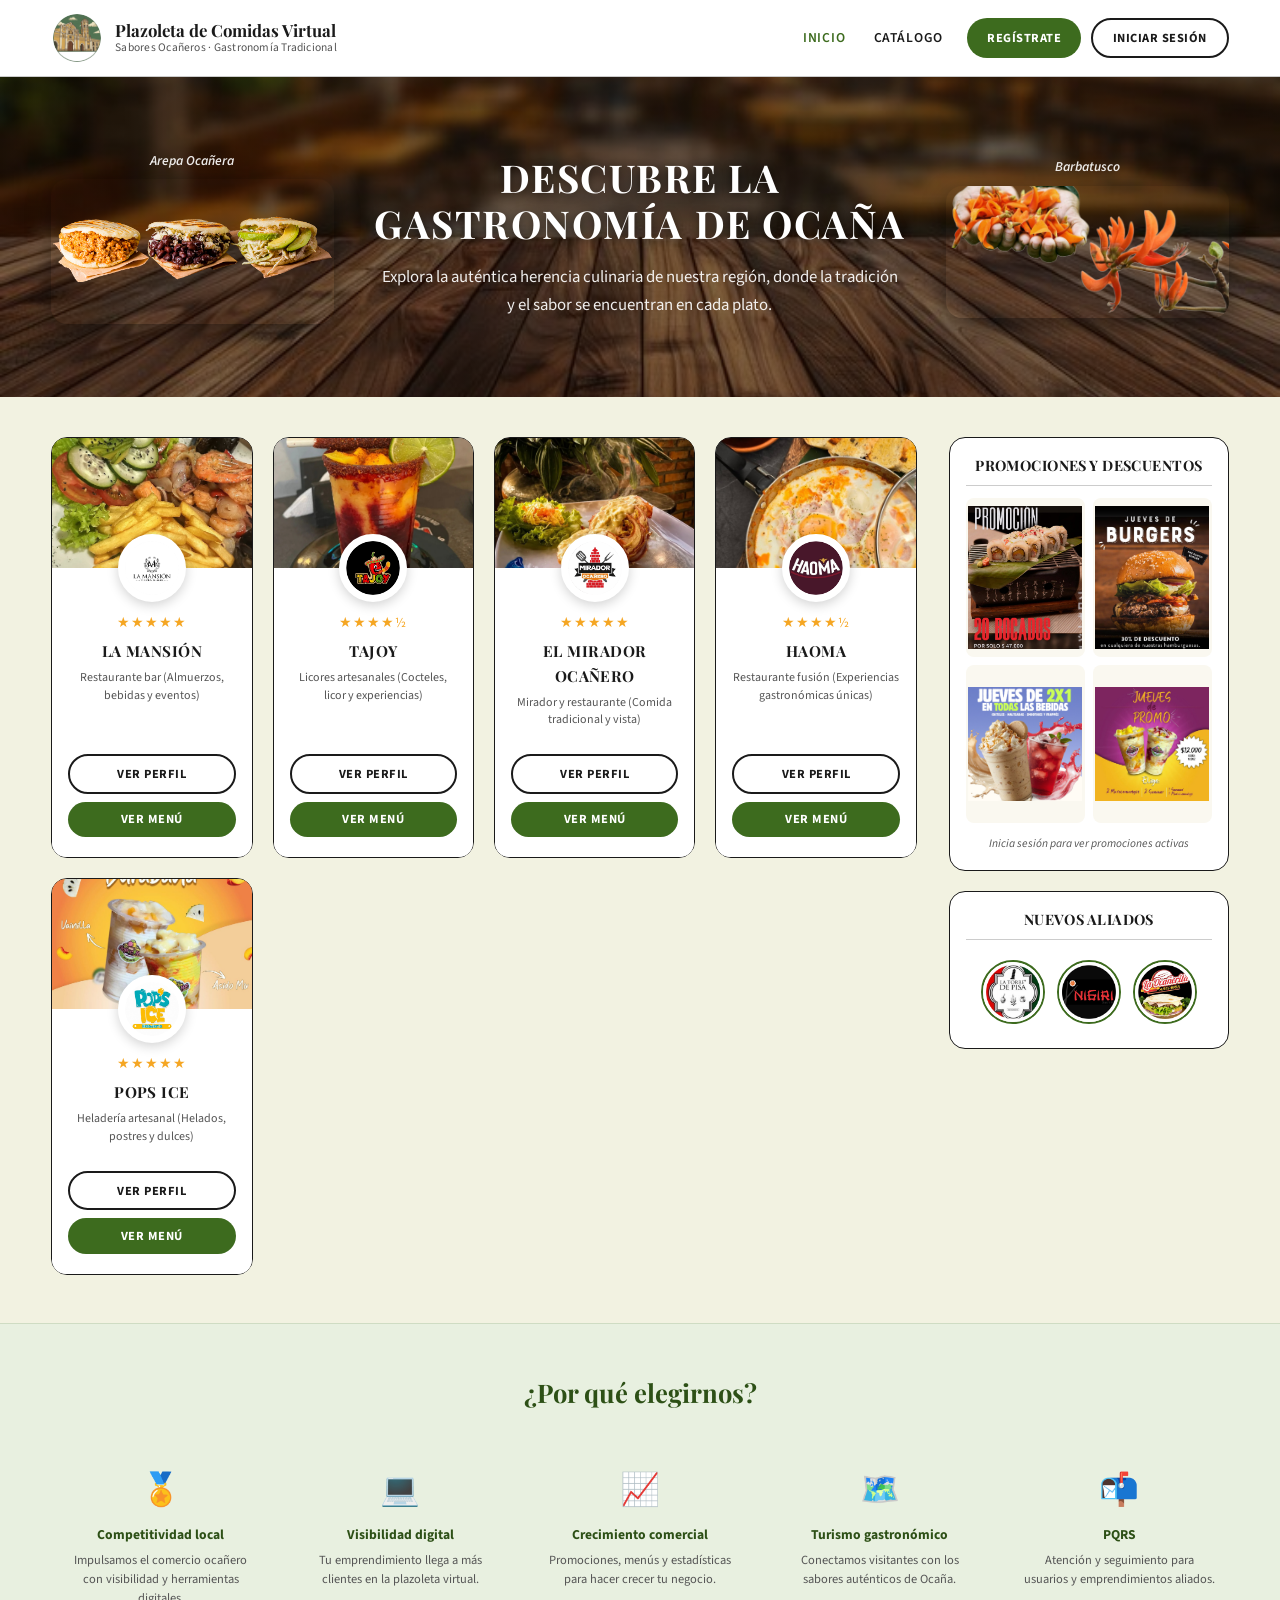
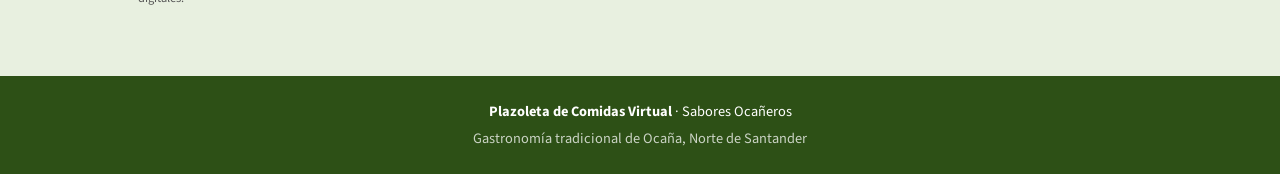
<file: index.html>
<!DOCTYPE html>
<html lang="es">
<head>
  <meta charset="UTF-8">
  <meta name="viewport" content="width=device-width, initial-scale=1.0">
  <meta name="description" content="Plazoleta de Comidas Virtual - Sabores Ocañeros. Descubre la gastronomía tradicional de Ocaña.">
  <title>Plazoleta de Comidas Virtual | Sabores Ocañeros</title>
  <link rel="preconnect" href="https://fonts.googleapis.com">
  <link rel="preconnect" href="https://fonts.gstatic.com" crossorigin>
  <link href="https://fonts.googleapis.com/css2?family=Playfair+Display:wght@600;700&family=Source+Sans+3:wght@400;500;600;700&display=swap" rel="stylesheet">
  <link rel="stylesheet" href="css/styles.css">
  <link rel="stylesheet" href="css/components.css">
</head>
<body>

  <!-- ========== HEADER ========== -->
  <header class="header">
    <div class="header__inner container">
      <a href="index.html" class="header__brand">
        <img src="img/logo-principal.png" alt="Logo Sabores Ocañeros" class="header__logo" onerror="this.style.display='none'; this.nextElementSibling.style.display='flex';">
        <div class="header__logo-fallback" aria-hidden="true">
          <svg viewBox="0 0 48 48" fill="none" xmlns="http://www.w3.org/2000/svg">
            <path d="M24 4L8 14v20l16 10 16-10V14L24 4z" stroke="#2d5016" stroke-width="1.5" fill="#f5f0e1"/>
            <path d="M24 8v32M8 14l16 10 16-10" stroke="#2d5016" stroke-width="1"/>
          </svg>
        </div>
        <div class="header__titles">
          <span class="header__title">Plazoleta de Comidas Virtual</span>
          <span class="header__subtitle">Sabores Ocañeros · Gastronomía Tradicional</span>
        </div>
      </a>

      <nav class="header__nav" aria-label="Navegación principal">
        <a href="index.html" class="nav-link nav-link--active">INICIO</a>
        <a href="pages/catalogo.html" class="nav-link">CATÁLOGO</a>
      </nav>

      <div class="header__actions">
        <button type="button" class="btn btn--primary" data-modal="registro">REGÍSTRATE</button>
        <button type="button" class="btn btn--outline" data-modal="login">INICIAR SESIÓN</button>
      </div>

      <button type="button" class="header__menu-toggle" aria-label="Abrir menú" aria-expanded="false">
        <span></span><span></span><span></span>
      </button>
    </div>
  </header>

  <main>
    <!-- ========== HERO ========== -->
    <section class="hero" aria-label="Banner principal">
      <div class="hero__overlay"></div>
      <div class="hero__content container">
        <figure class="hero__side hero__side--left">
          <figcaption class="hero__label">Arepa Ocañera</figcaption>
          <img src="img/arepas-ocaneras.jpg" alt="Arepas ocañeras tradicionales" class="hero__food-img">
        </figure>

        <div class="hero__center">
          <h1 class="hero__heading">Descubre la gastronomía de Ocaña</h1>
          <p class="hero__text">Explora la auténtica herencia culinaria de nuestra región, donde la tradición y el sabor se encuentran en cada plato.</p>
        </div>

        <figure class="hero__side hero__side--right">
          <figcaption class="hero__label">Barbatusco</figcaption>
          <img src="img/barbatusco.jpg" alt="Flor de barbatusco ocañero" class="hero__food-img">
        </figure>
      </div>
    </section>

    <!-- ========== CONTENIDO PRINCIPAL + SIDEBAR ========== -->
    <section class="main-section container">
      <div class="main-section__grid">

        <!-- Tarjetas de emprendimientos -->
        <div class="emprendimientos" id="emprendimientos-grid">
          <!-- Generadas por JS desde datos de ejemplo; también disponibles en HTML estático -->
        </div>

        <!-- Sidebar -->
        <aside class="sidebar">
          <div class="sidebar__block">
            <h2 class="sidebar__title">Promociones y descuentos</h2>
            <div class="promociones-grid">
              <div class="promo-card promo-card--flyer">
                <img src="img/promo-1.jpg" alt="Promoción 20 bocados por $47.000">
              </div>
              <div class="promo-card promo-card--flyer">
                <img src="img/promo-2.jpg" alt="Jueves de Burgers 30% de descuento">
              </div>
              <div class="promo-card promo-card--flyer">
                <img src="img/promo-3.jpg" alt="Jueves 2x1 en todas las bebidas">
              </div>
              <div class="promo-card promo-card--flyer">
                <img src="img/promo-4.jpg" alt="Pop's Ice - Jueves de promo $12.000">
              </div>
            </div>
            <p class="sidebar__note">Inicia sesión para ver promociones activas</p>
          </div>

          <div class="sidebar__block">
            <h2 class="sidebar__title">Nuevos aliados</h2>
            <div class="aliados-row">
              <div class="aliado-avatar">
                <img src="img/aliado-1.png" alt="Nuevo aliado 1">
              </div>
              <div class="aliado-avatar">
                <img src="img/aliado-2.png" alt="Nuevo aliado 2">
              </div>
              <div class="aliado-avatar">
                <img src="img/aliado-3.png" alt="Nuevo aliado 3">
              </div>
            </div>
          </div>
        </aside>
      </div>
    </section>

    <!-- ========== POR QUÉ ELEGIRNOS ========== -->
    <section class="beneficios" aria-labelledby="beneficios-titulo">
      <div class="container">
        <h2 id="beneficios-titulo" class="beneficios__title">¿Por qué elegirnos?</h2>
        <div class="beneficios__grid">
          <article class="beneficio-item">
            <div class="beneficio-item__icon" aria-hidden="true">🏅</div>
            <h3>Competitividad local</h3>
            <p>Impulsamos el comercio ocañero con visibilidad y herramientas digitales.</p>
          </article>
          <article class="beneficio-item">
            <div class="beneficio-item__icon" aria-hidden="true">💻</div>
            <h3>Visibilidad digital</h3>
            <p>Tu emprendimiento llega a más clientes en la plazoleta virtual.</p>
          </article>
          <article class="beneficio-item">
            <div class="beneficio-item__icon" aria-hidden="true">📈</div>
            <h3>Crecimiento comercial</h3>
            <p>Promociones, menús y estadísticas para hacer crecer tu negocio.</p>
          </article>
          <article class="beneficio-item">
            <div class="beneficio-item__icon" aria-hidden="true">🗺️</div>
            <h3>Turismo gastronómico</h3>
            <p>Conectamos visitantes con los sabores auténticos de Ocaña.</p>
          </article>
          <article class="beneficio-item">
            <div class="beneficio-item__icon" aria-hidden="true">📬</div>
            <h3>PQRS</h3>
            <p>Atención y seguimiento para usuarios y emprendimientos aliados.</p>
          </article>
        </div>
      </div>
    </section>
  </main>

  <!-- ========== FOOTER ========== -->
  <footer class="footer">
    <div class="container footer__inner">
      <p><strong>Plazoleta de Comidas Virtual</strong> · Sabores Ocañeros</p>
      <p class="footer__copy">Gastronomía tradicional de Ocaña, Norte de Santander</p>
    </div>
  </footer>

  <!-- ========== MODAL LOGIN ========== -->
  <div class="modal" id="modal-login" role="dialog" aria-labelledby="login-title" aria-hidden="true">
    <div class="modal__backdrop" data-close-modal></div>
    <div class="modal__panel">
      <button type="button" class="modal__close" data-close-modal aria-label="Cerrar">&times;</button>
      <h2 id="login-title" class="modal__title">Iniciar sesión</h2>
      <p class="modal__desc">Accede para ver menús, precios y promociones.</p>
      <form class="form" id="form-login">
        <label class="form__label">
          Tipo de cuenta
          <select name="rol" required>
            <option value="cliente">Cliente</option>
            <option value="emprendimiento">Emprendimiento</option>
          </select>
        </label>
        <label class="form__label">
          Correo electrónico
          <input type="email" name="email" required placeholder="tu@correo.com" autocomplete="email">
        </label>
        <label class="form__label">
          Contraseña
          <input type="password" name="password" required placeholder="••••••••" autocomplete="current-password">
        </label>
        <button type="submit" class="btn btn--primary btn--full">Entrar</button>
      </form>
      <p class="modal__footer-text">¿No tienes cuenta? <button type="button" class="link-btn" data-switch-modal="registro">Regístrate aquí</button></p>
    </div>
  </div>

  <!-- ========== MODAL REGISTRO ========== -->
  <div class="modal" id="modal-registro" role="dialog" aria-labelledby="registro-title" aria-hidden="true">
    <div class="modal__backdrop" data-close-modal></div>
    <div class="modal__panel modal__panel--wide">
      <button type="button" class="modal__close" data-close-modal aria-label="Cerrar">&times;</button>
      <h2 id="registro-title" class="modal__title">Crear cuenta</h2>
      <p class="modal__desc">Elige el tipo de perfil. Teléfono y dirección aceleran el domicilio.</p>

      <div class="registro-tabs">
        <button type="button" class="registro-tab registro-tab--active" data-tab="cliente">Soy cliente</button>
        <button type="button" class="registro-tab" data-tab="emprendimiento">Soy emprendimiento</button>
      </div>

      <form class="form" id="form-registro-cliente" data-registro-form="cliente">
        <label class="form__label">Nombre completo<input type="text" name="nombre" required placeholder="Tu nombre" autocomplete="name"></label>
        <label class="form__label">Correo electrónico<input type="email" name="email" required placeholder="tu@correo.com" autocomplete="email"></label>
        <label class="form__label">Teléfono / WhatsApp
          <input type="tel" name="telefono" required placeholder="Ej: 300 123 4567" pattern="[0-9+\s()-]{7,15}" autocomplete="tel" inputmode="tel">
        </label>
        <label class="form__label">Dirección de domicilio
          <input type="text" name="direccion" required placeholder="Barrio, calle, número o referencia" autocomplete="street-address">
        </label>
        <label class="form__label">Contraseña<input type="password" name="password" required placeholder="Mínimo 6 caracteres" minlength="6" autocomplete="new-password"></label>
        <button type="submit" class="btn btn--primary btn--full">Registrarme como cliente</button>
      </form>

      <form class="form form--hidden" id="form-registro-emprendimiento" data-registro-form="emprendimiento">
        <label class="form__label">Nombre del negocio<input type="text" name="negocio" required placeholder="Ej: La Mansión"></label>
        <label class="form__label">Nombre del representante<input type="text" name="representante" required placeholder="Nombre y apellido"></label>
        <label class="form__label">Correo electrónico<input type="email" name="email" required placeholder="contacto@negocio.com" autocomplete="email"></label>
        <label class="form__label">Teléfono / WhatsApp
          <input type="tel" name="telefono" required placeholder="Ej: 300 123 4567" pattern="[0-9+\s()-]{7,15}" autocomplete="tel" inputmode="tel">
        </label>
        <label class="form__label">Dirección del local
          <input type="text" name="direccion" required placeholder="Dirección para recogidas y domicilios" autocomplete="street-address">
        </label>
        <label class="form__label">Categoría
          <select name="categoria" required>
            <option value="">Seleccionar...</option>
            <option value="restaurante">Restaurante</option>
            <option value="bar">Bar / Licores</option>
            <option value="heladeria">Heladería / Postres</option>
            <option value="otro">Otro</option>
          </select>
        </label>
        <label class="form__label">Contraseña<input type="password" name="password" required placeholder="Mínimo 6 caracteres" minlength="6" autocomplete="new-password"></label>
        <button type="submit" class="btn btn--primary btn--full">Registrarme como emprendimiento</button>
      </form>

      <p class="modal__footer-text">¿Ya tienes cuenta? <button type="button" class="link-btn" data-switch-modal="login">Inicia sesión</button></p>
    </div>
  </div>

  <!-- ========== TOAST AVISO ========== -->
  <div class="toast" id="toast" role="status" aria-live="polite"></div>

  <script src="js/auth.js"></script>
  <script src="js/data.js"></script>
  <script src="js/main.js"></script>
</body>
</html>
</file>
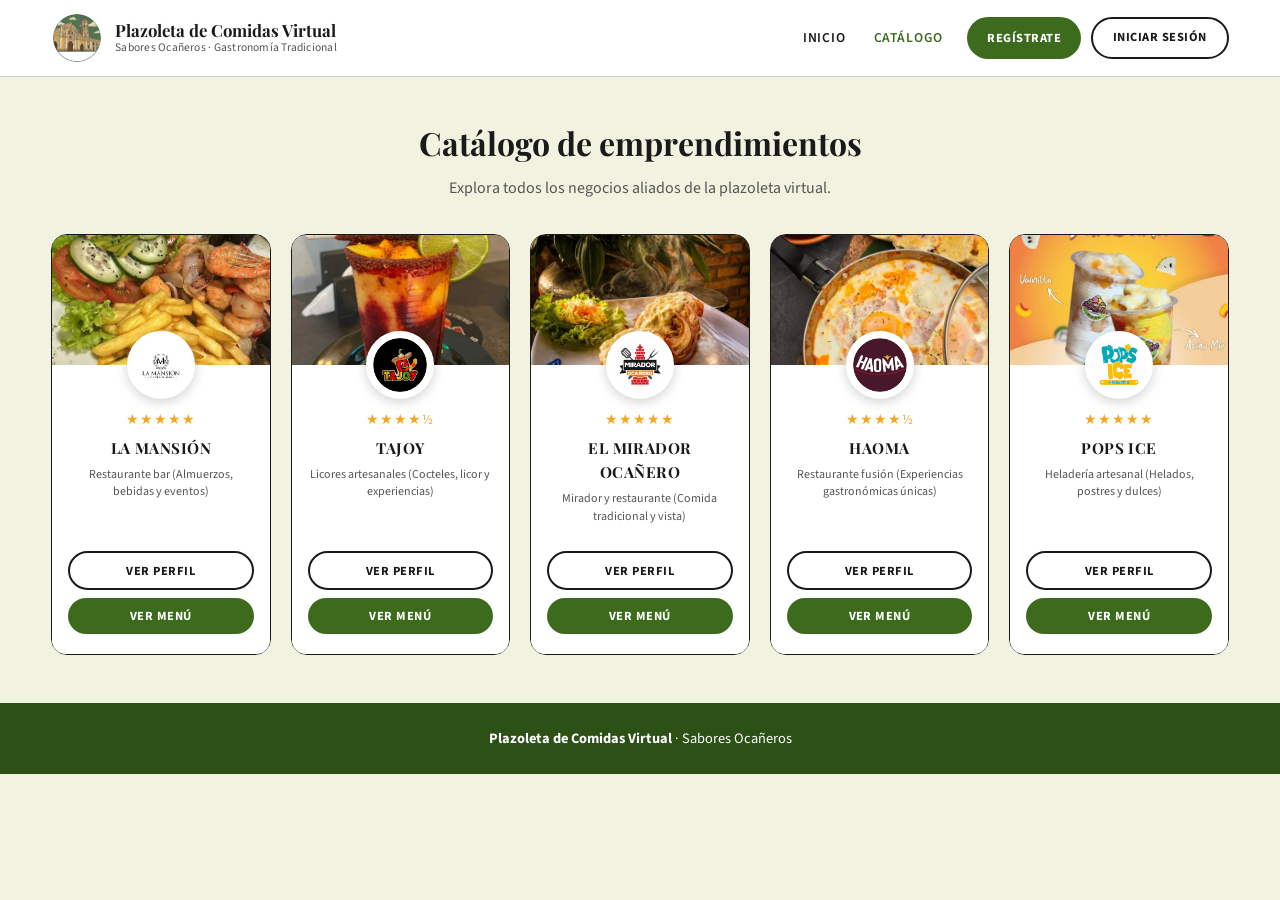
<file: pages/catalogo.html>
<!DOCTYPE html>
<html lang="es">
<head>
  <meta charset="UTF-8">
  <meta name="viewport" content="width=device-width, initial-scale=1.0">
  <title>Catálogo | Plazoleta de Comidas Virtual</title>
  <link rel="preconnect" href="https://fonts.googleapis.com">
  <link rel="preconnect" href="https://fonts.gstatic.com" crossorigin>
  <link href="https://fonts.googleapis.com/css2?family=Playfair+Display:wght@600;700&family=Source+Sans+3:wght@400;500;600;700&display=swap" rel="stylesheet">
  <link rel="stylesheet" href="../css/styles.css">
  <link rel="stylesheet" href="../css/components.css">
</head>
<body>
  <header class="header">
    <div class="header__inner container">
      <a href="../index.html" class="header__brand">
        <img src="../img/logo-principal.png" alt="Logo Sabores Ocañeros" class="header__logo">
        <div class="header__titles">
          <span class="header__title">Plazoleta de Comidas Virtual</span>
          <span class="header__subtitle">Sabores Ocañeros · Gastronomía Tradicional</span>
        </div>
      </a>
      <nav class="header__nav">
        <a href="../index.html" class="nav-link">INICIO</a>
        <a href="catalogo.html" class="nav-link nav-link--active">CATÁLOGO</a>
      </nav>
      <div class="header__actions">
        <button type="button" class="btn btn--primary" onclick="location.href='../index.html#registro'">REGÍSTRATE</button>
        <a href="../index.html" class="btn btn--outline">INICIAR SESIÓN</a>
      </div>
    </div>
  </header>

  <main class="main-section">
    <div class="container">
      <h1 style="font-family: var(--font-serif); text-align: center; margin-bottom: 0.5rem;">Catálogo de emprendimientos</h1>
      <p style="text-align: center; color: var(--color-text-muted); margin-bottom: 2rem;">Explora todos los negocios aliados de la plazoleta virtual.</p>
      <div class="emprendimientos" id="emprendimientos-grid"></div>
    </div>
  </main>

  <footer class="footer">
    <div class="container footer__inner">
      <p><strong>Plazoleta de Comidas Virtual</strong> · Sabores Ocañeros</p>
    </div>
  </footer>

  <div class="toast" id="toast" role="status" aria-live="polite"></div>
  <script src="../js/auth.js"></script>
  <script src="../js/data.js"></script>
  <script src="../js/main.js"></script>
</body>
</html>
</file>
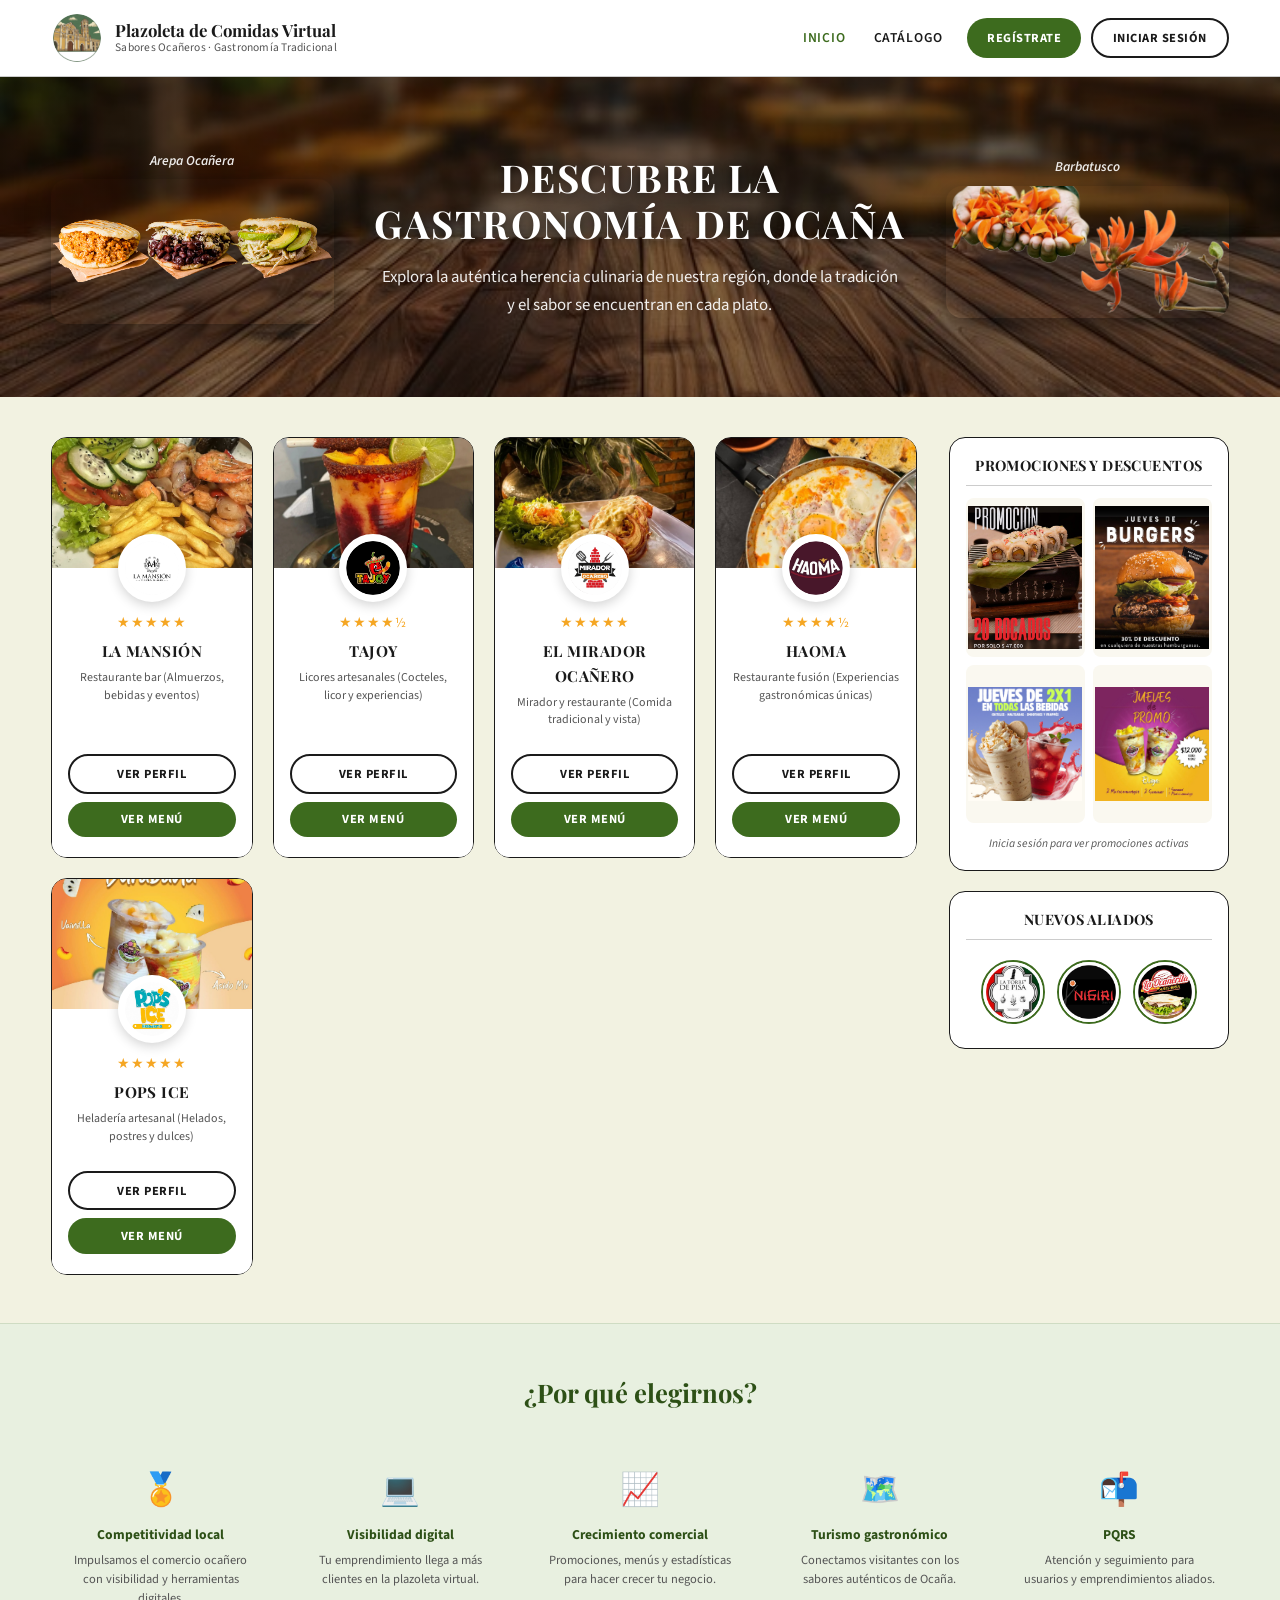
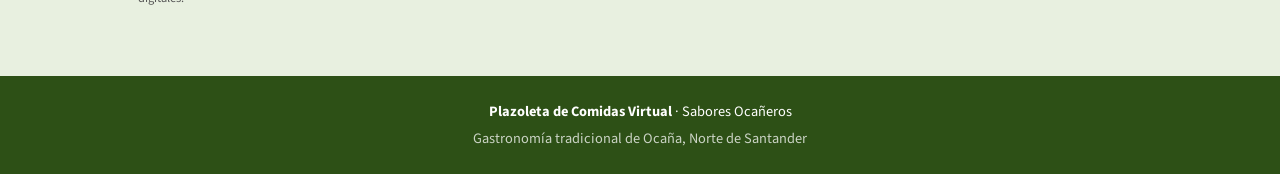
<file: pages/dashboard.html>
<!DOCTYPE html>
<html lang="es">
<head>
  <meta charset="UTF-8">
  <meta name="viewport" content="width=device-width, initial-scale=1.0">
  <title>Panel del emprendimiento | Plazoleta de Comidas Virtual</title>
  <link rel="preconnect" href="https://fonts.googleapis.com">
  <link rel="preconnect" href="https://fonts.gstatic.com" crossorigin>
  <link href="https://fonts.googleapis.com/css2?family=Playfair+Display:wght@600;700&family=Source+Sans+3:wght@400;500;600;700&display=swap" rel="stylesheet">
  <link rel="stylesheet" href="../css/styles.css">
  <link rel="stylesheet" href="../css/components.css">
  <link rel="stylesheet" href="../css/dashboard.css">
</head>
<body>
  <header class="header">
    <div class="header__inner container">
      <a href="../index.html" class="header__brand">
        <img src="../img/logo-principal.png" alt="Logo Sabores Ocañeros" class="header__logo">
        <div class="header__titles">
          <span class="header__title">Plazoleta de Comidas Virtual</span>
          <span class="header__subtitle">Sabores Ocañeros · Gastronomía Tradicional</span>
        </div>
      </a>
      <nav class="header__nav">
        <a href="../index.html" class="nav-link">INICIO</a>
        <a href="catalogo.html" class="nav-link">CATÁLOGO</a>
        <a href="dashboard.html" class="nav-link" id="dashboard-link">MI PERFIL</a>
      </nav>
      <div class="header__actions">
        <span class="header__user-badge" id="header-badge">Sesión activa</span>
        <button type="button" class="btn btn--outline" id="btn-cerrar-sesion">CERRAR SESIÓN</button>
      </div>
    </div>
  </header>

  <main class="dashboard-page">
    <div class="container" id="dashboard-content">
      <p class="dashboard-sub">Cargando panel...</p>
    </div>
  </main>

  <footer class="footer">
    <div class="container footer__inner">
      <p><strong>Plazoleta de Comidas Virtual</strong> · Sabores Ocañeros</p>
    </div>
  </footer>

  <div class="toast" id="toast" role="status" aria-live="polite"></div>

  <script src="../js/auth.js"></script>
  <script src="../js/data.js"></script>
  <script src="../js/dashboard.js"></script>
</body>
</html>
</file>
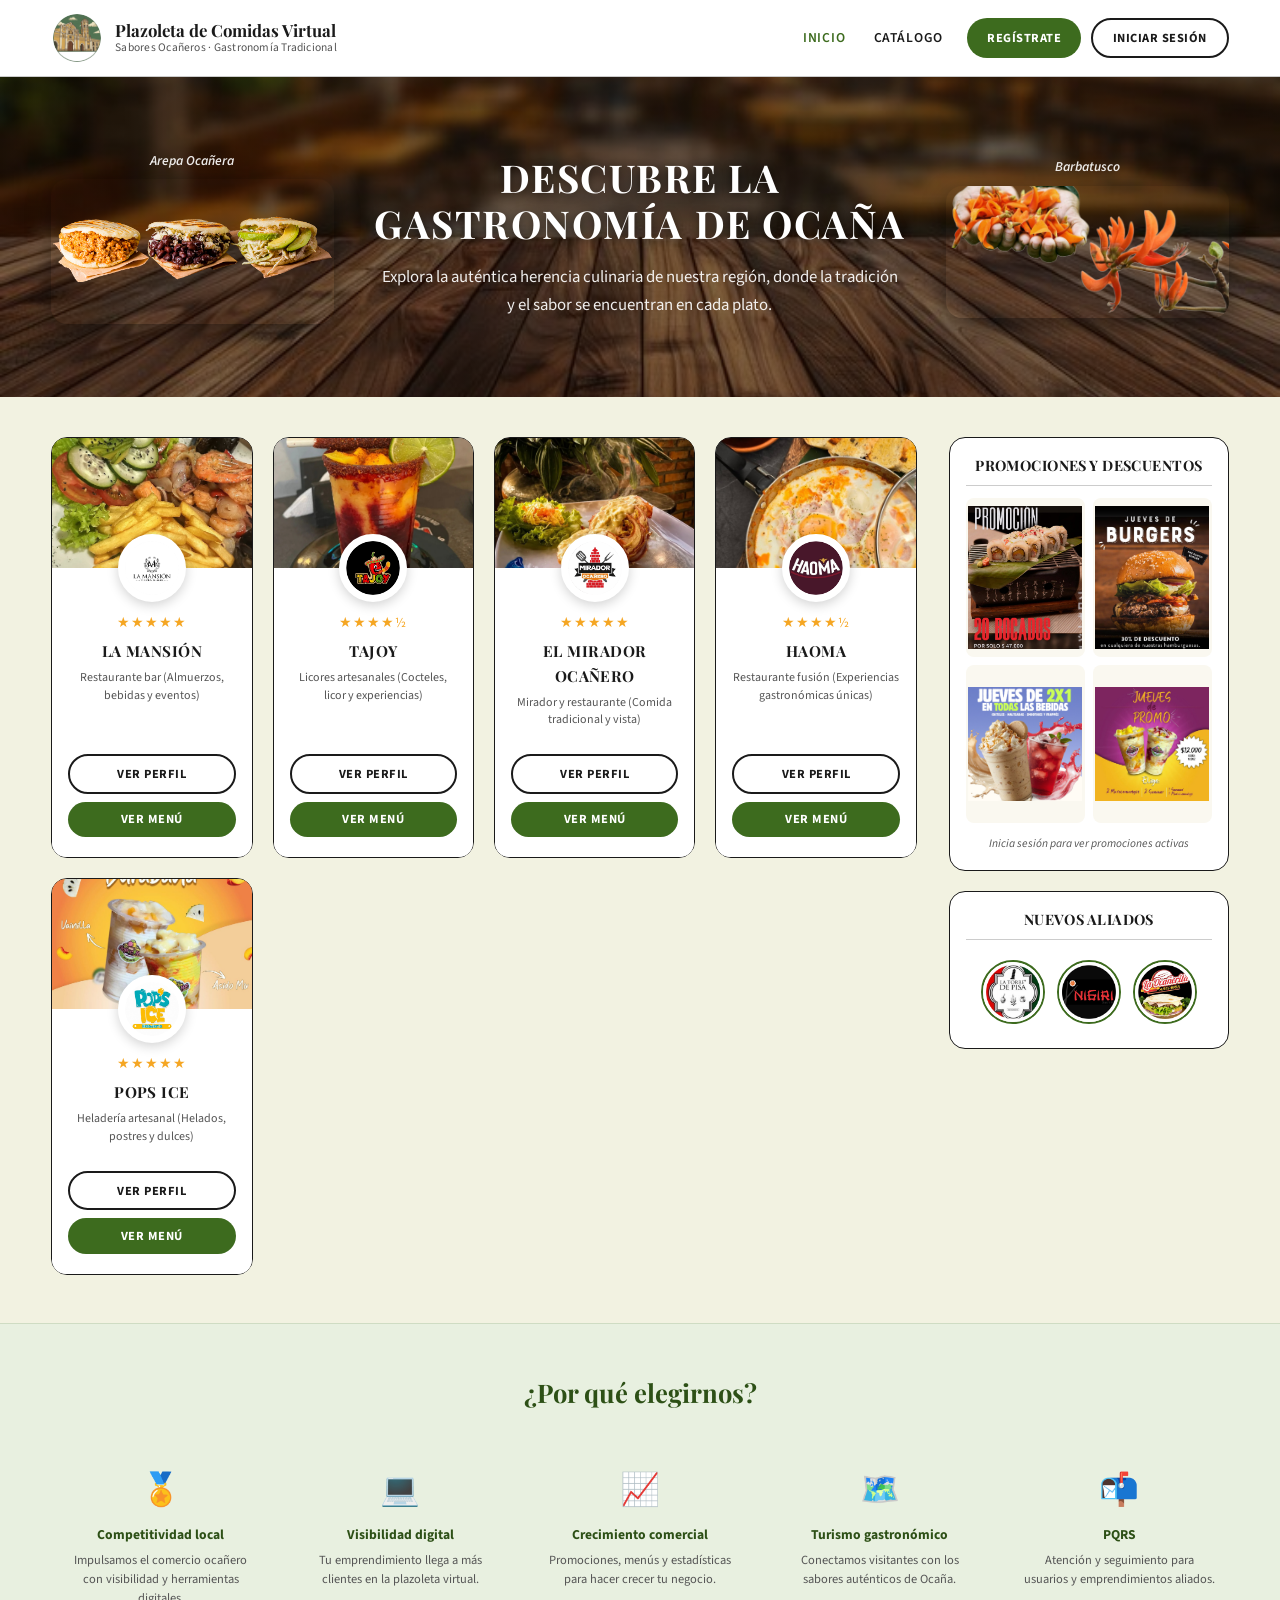
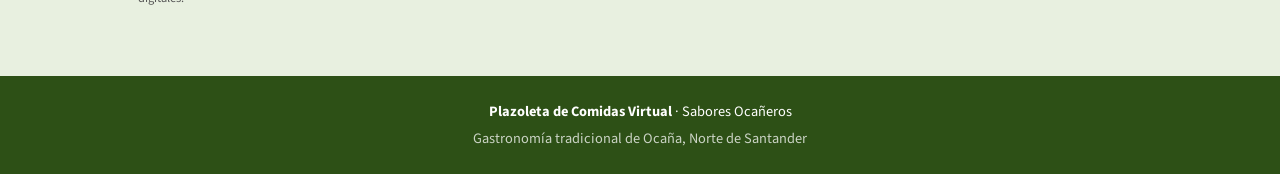
<file: pages/menu.html>
<!DOCTYPE html>
<html lang="es">
<head>
  <meta charset="UTF-8">
  <meta name="viewport" content="width=device-width, initial-scale=1.0">
  <title>Menú | Plazoleta de Comidas Virtual</title>
  <link rel="preconnect" href="https://fonts.googleapis.com">
  <link rel="preconnect" href="https://fonts.gstatic.com" crossorigin>
  <link href="https://fonts.googleapis.com/css2?family=Playfair+Display:wght@600;700&family=Source+Sans+3:wght@400;500;600;700&display=swap" rel="stylesheet">
  <link rel="stylesheet" href="../css/styles.css">
  <link rel="stylesheet" href="../css/components.css">
  <link rel="stylesheet" href="../css/menu.css">
</head>
<body>
  <header class="header">
    <div class="header__inner container">
      <a href="../index.html" class="header__brand">
        <img src="../img/logo-principal.png" alt="Logo Sabores Ocañeros" class="header__logo">
        <div class="header__titles">
          <span class="header__title">Plazoleta de Comidas Virtual</span>
          <span class="header__subtitle">Sabores Ocañeros · Gastronomía Tradicional</span>
        </div>
      </a>
      <nav class="header__nav">
        <a href="../index.html" class="nav-link">INICIO</a>
        <a href="catalogo.html" class="nav-link nav-link--active">CATÁLOGO</a>
      </nav>
      <div class="header__actions">
        <span class="header__user-badge">Sesión activa</span>
        <button type="button" class="btn btn--outline" id="btn-cerrar-sesion">CERRAR SESIÓN</button>
      </div>
    </div>
  </header>

  <main class="menu-page">
    <div class="container" id="menu-content">
      <p class="menu-loading">Cargando menú...</p>
    </div>
  </main>

  <footer class="footer">
    <div class="container footer__inner">
      <p><strong>Plazoleta de Comidas Virtual</strong> · Sabores Ocañeros</p>
    </div>
  </footer>

  <script src="../js/auth.js"></script>
  <script src="../js/data.js"></script>
  <script src="../js/menu.js"></script>
  <script>
    document.getElementById('btn-cerrar-sesion')?.addEventListener('click', () => {
      clearAuth();
      window.location.href = '../index.html';
    });
  </script>
</body>
</html>
</file>
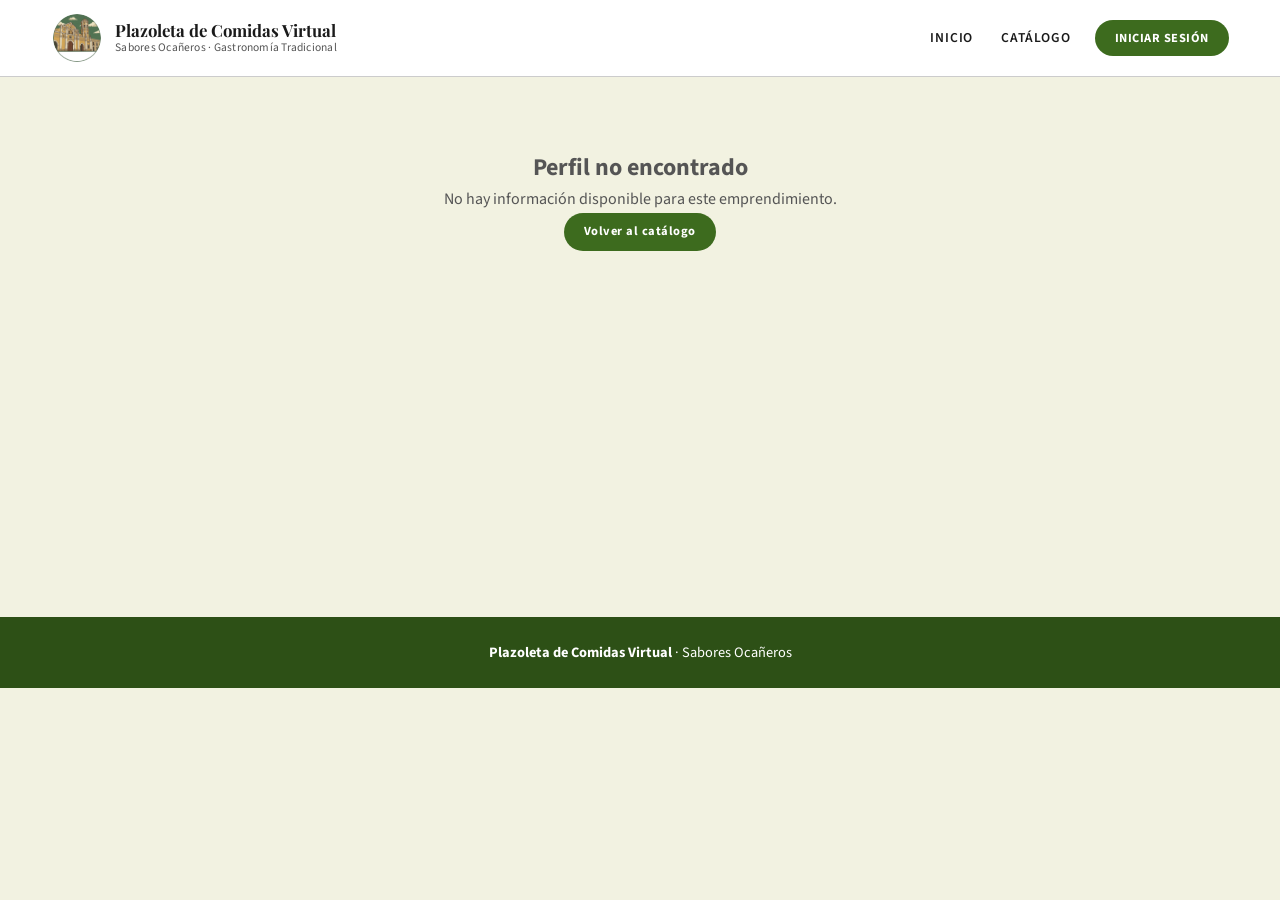
<file: pages/perfil.html>
<!DOCTYPE html>
<html lang="es">
<head>
  <meta charset="UTF-8">
  <meta name="viewport" content="width=device-width, initial-scale=1.0">
  <title>Perfil del emprendimiento | Plazoleta de Comidas Virtual</title>
  <link rel="preconnect" href="https://fonts.googleapis.com">
  <link rel="preconnect" href="https://fonts.gstatic.com" crossorigin>
  <link href="https://fonts.googleapis.com/css2?family=Playfair+Display:wght@600;700&family=Source+Sans+3:wght@400;500;600;700&display=swap" rel="stylesheet">
  <link rel="stylesheet" href="../css/styles.css">
  <link rel="stylesheet" href="../css/components.css">
  <link rel="stylesheet" href="../css/dashboard.css">
</head>
<body>
  <header class="header">
    <div class="header__inner container">
      <a href="../index.html" class="header__brand">
        <img src="../img/logo-principal.png" alt="Logo Sabores Ocañeros" class="header__logo">
        <div class="header__titles">
          <span class="header__title">Plazoleta de Comidas Virtual</span>
          <span class="header__subtitle">Sabores Ocañeros · Gastronomía Tradicional</span>
        </div>
      </a>
      <nav class="header__nav">
        <a href="../index.html" class="nav-link">INICIO</a>
        <a href="catalogo.html" class="nav-link">CATÁLOGO</a>
      </nav>
      <div class="header__actions">
        <button type="button" class="btn btn--primary" onclick="location.href='../index.html'">INICIAR SESIÓN</button>
      </div>
    </div>
  </header>

  <main class="dashboard-page">
    <div class="container" id="profile-content">
      <p class="dashboard-sub">Cargando perfil...</p>
    </div>
  </main>

  <footer class="footer">
    <div class="container footer__inner">
      <p><strong>Plazoleta de Comidas Virtual</strong> · Sabores Ocañeros</p>
    </div>
  </footer>

  <script src="../js/auth.js"></script>
  <script src="../js/data.js"></script>
  <script src="../js/perfil.js"></script>
</body>
</html>
</file>
<file: css/styles.css>
/* =============================================
   Plazoleta de Comidas Virtual — Estilos base
   ============================================= */

:root {
  --color-bg: #f2f2e1;
  --color-bg-light: #faf8f0;
  --color-green: #3d6b1e;
  --color-green-dark: #2d5016;
  --color-green-light: #e8f0e0;
  --color-text: #1a1a1a;
  --color-text-muted: #555;
  --color-white: #ffffff;
  --color-border: #ccc;
  --color-hero-overlay: rgba(20, 12, 5, 0.55);
  --font-serif: 'Playfair Display', Georgia, serif;
  --font-sans: 'Source Sans 3', 'Segoe UI', sans-serif;
  --radius-sm: 8px;
  --radius-md: 16px;
  --radius-pill: 50px;
  --shadow-card: 0 4px 20px rgba(0, 0, 0, 0.08);
  --shadow-hover: 0 8px 28px rgba(0, 0, 0, 0.12);
  --transition: 0.25s ease;
}

*, *::before, *::after {
  box-sizing: border-box;
  margin: 0;
  padding: 0;
}

html {
  scroll-behavior: smooth;
}

body {
  font-family: var(--font-sans);
  background-color: var(--color-bg);
  color: var(--color-text);
  line-height: 1.6;
  min-height: 100vh;
}

img {
  max-width: 100%;
  height: auto;
  display: block;
}

a {
  color: inherit;
  text-decoration: none;
}

button {
  font-family: inherit;
  cursor: pointer;
  border: none;
  background: none;
}

.container {
  width: min(1200px, 92vw);
  margin-inline: auto;
}

/* ========== HEADER ========== */
.header {
  background: var(--color-white);
  border-bottom: 1px solid var(--color-border);
  position: sticky;
  top: 0;
  z-index: 100;
}

.header__inner {
  display: flex;
  align-items: center;
  gap: 1.5rem;
  padding: 0.75rem 0;
  flex-wrap: wrap;
}

.header__brand {
  display: flex;
  align-items: center;
  gap: 0.75rem;
  flex-shrink: 0;
}

.header__logo {
  width: 52px;
  height: 52px;
  object-fit: contain;
  border-radius: 50%;
  background: var(--color-white);
  padding: 2px;
}

.header__logo-fallback {
  display: none;
  width: 52px;
  height: 52px;
  align-items: center;
  justify-content: center;
}

.header__logo-fallback svg {
  width: 100%;
  height: 100%;
}

.header__titles {
  display: flex;
  flex-direction: column;
  line-height: 1.25;
}

.header__title {
  font-family: var(--font-serif);
  font-weight: 700;
  font-size: 1.05rem;
  color: var(--color-text);
}

.header__subtitle {
  font-size: 0.72rem;
  color: var(--color-text-muted);
  letter-spacing: 0.02em;
}

.header__nav {
  display: flex;
  gap: 1.75rem;
  margin-left: auto;
}

.nav-link {
  font-size: 0.85rem;
  font-weight: 600;
  letter-spacing: 0.06em;
  color: var(--color-text);
  transition: color var(--transition);
}

.nav-link:hover,
.nav-link--active {
  color: var(--color-green);
}

.header__actions {
  display: flex;
  gap: 0.6rem;
}

.header__menu-toggle {
  display: none;
  flex-direction: column;
  gap: 5px;
  padding: 4px;
}

.header__menu-toggle span {
  display: block;
  width: 24px;
  height: 2px;
  background: var(--color-text);
  transition: var(--transition);
}

/* ========== BOTONES ========== */
.btn {
  display: inline-flex;
  align-items: center;
  justify-content: center;
  padding: 0.55rem 1.25rem;
  border-radius: var(--radius-pill);
  font-size: 0.78rem;
  font-weight: 700;
  letter-spacing: 0.04em;
  transition: background var(--transition), color var(--transition), transform var(--transition), box-shadow var(--transition);
}

.btn--primary {
  background: var(--color-green);
  color: var(--color-white);
}

.btn--primary:hover {
  background: var(--color-green-dark);
  transform: translateY(-1px);
  box-shadow: 0 4px 12px rgba(61, 107, 30, 0.35);
}

.btn--outline {
  border: 2px solid var(--color-text);
  color: var(--color-text);
  background: transparent;
}

.btn--outline:hover {
  background: var(--color-text);
  color: var(--color-white);
}

.btn--full {
  width: 100%;
  padding: 0.75rem;
  font-size: 0.9rem;
}

.header__user-badge {
  font-size: 0.75rem;
  font-weight: 600;
  color: var(--color-green);
  padding: 0.4rem 0.75rem;
  background: var(--color-green-light);
  border-radius: var(--radius-pill);
}

/* ========== HERO ========== */
.hero {
  position: relative;
  min-height: 320px;
  display: flex;
  align-items: center;
  background:
    linear-gradient(var(--color-hero-overlay), var(--color-hero-overlay)),
    url('../img/fondo-madera.jpg') center / cover no-repeat,
    linear-gradient(135deg, #3d2b1f 0%, #5c4033 50%, #2a1f14 100%);
  color: var(--color-white);
  overflow: hidden;
}

.hero__overlay {
  position: absolute;
  inset: 0;
  pointer-events: none;
}

.hero__content {
  position: relative;
  z-index: 1;
  display: grid;
  grid-template-columns: 1fr 2fr 1fr;
  align-items: center;
  gap: 1.5rem;
  padding: 3rem 0;
}

.hero__side {
  text-align: center;
  display: flex;
  flex-direction: column;
  align-items: center;
}

.hero__label {
  font-size: 0.85rem;
  font-weight: 600;
  margin-bottom: 0.5rem;
  opacity: 0.9;
  font-style: italic;
}

.hero__food-img {
  width: 100%;
  max-width: 300px;
  height: auto;
  margin-inline: auto;
  border-radius: var(--radius-md);
  box-shadow: 0 8px 24px rgba(0, 0, 0, 0.4);
  object-fit: contain;
  object-position: center;
}

.hero__food-img--placeholder {
  background: rgba(255, 255, 255, 0.12);
  border: 2px dashed rgba(255, 255, 255, 0.3);
  min-height: 140px;
}

.hero__center {
  text-align: center;
}

.hero__heading {
  font-family: var(--font-serif);
  font-size: clamp(1.6rem, 3.5vw, 2.4rem);
  font-weight: 700;
  text-transform: uppercase;
  letter-spacing: 0.04em;
  line-height: 1.2;
  margin-bottom: 1rem;
  text-shadow: 0 2px 8px rgba(0, 0, 0, 0.4);
}

.hero__text {
  font-size: clamp(0.9rem, 1.5vw, 1.05rem);
  max-width: 520px;
  margin-inline: auto;
  opacity: 0.92;
  line-height: 1.7;
}

/* ========== MAIN SECTION GRID ========== */
.main-section {
  padding: 2.5rem 0 3rem;
}

.main-section__grid {
  display: grid;
  grid-template-columns: 1fr 280px;
  gap: 2rem;
  align-items: start;
}

/* ========== BENEFICIOS ========== */
.beneficios {
  background: var(--color-green-light);
  padding: 3rem 0;
  border-top: 1px solid rgba(61, 107, 30, 0.15);
}

.beneficios__title {
  font-family: var(--font-serif);
  font-size: 1.6rem;
  text-align: center;
  margin-bottom: 2rem;
  color: var(--color-green-dark);
}

.beneficios__grid {
  display: grid;
  grid-template-columns: repeat(5, 1fr);
  gap: 1.25rem;
}

.beneficio-item {
  text-align: center;
  padding: 1.25rem 0.75rem;
}

.beneficio-item__icon {
  font-size: 2rem;
  margin-bottom: 0.5rem;
}

.beneficio-item h3 {
  font-size: 0.85rem;
  font-weight: 700;
  margin-bottom: 0.35rem;
  color: var(--color-green-dark);
}

.beneficio-item p {
  font-size: 0.78rem;
  color: var(--color-text-muted);
  line-height: 1.5;
}

/* ========== FOOTER ========== */
.footer {
  background: var(--color-green-dark);
  color: var(--color-white);
  padding: 1.5rem 0;
  text-align: center;
}

.footer__inner p {
  font-size: 0.9rem;
}

.footer__copy {
  font-size: 0.78rem;
  opacity: 0.75;
  margin-top: 0.25rem;
}

/* ========== MODALES ========== */
.modal {
  position: fixed;
  inset: 0;
  z-index: 200;
  display: flex;
  align-items: center;
  justify-content: center;
  padding: 1rem;
  visibility: hidden;
  opacity: 0;
  transition: opacity var(--transition), visibility var(--transition);
}

.modal.is-open {
  visibility: visible;
  opacity: 1;
}

.modal__backdrop {
  position: absolute;
  inset: 0;
  background: rgba(0, 0, 0, 0.5);
}

.modal__panel {
  position: relative;
  background: var(--color-white);
  border-radius: var(--radius-md);
  padding: 2rem;
  width: min(420px, 100%);
  max-height: 90vh;
  overflow-y: auto;
  box-shadow: 0 20px 60px rgba(0, 0, 0, 0.25);
  transform: translateY(16px);
  transition: transform var(--transition);
}

.modal.is-open .modal__panel {
  transform: translateY(0);
}

.modal__panel--wide {
  width: min(480px, 100%);
}

.modal__close {
  position: absolute;
  top: 0.75rem;
  right: 1rem;
  font-size: 1.75rem;
  line-height: 1;
  color: var(--color-text-muted);
}

.modal__close:hover {
  color: var(--color-text);
}

.modal__title {
  font-family: var(--font-serif);
  font-size: 1.5rem;
  margin-bottom: 0.35rem;
}

.modal__desc {
  font-size: 0.9rem;
  color: var(--color-text-muted);
  margin-bottom: 1.25rem;
}

.modal__footer-text {
  margin-top: 1rem;
  font-size: 0.85rem;
  text-align: center;
  color: var(--color-text-muted);
}

.link-btn {
  color: var(--color-green);
  font-weight: 600;
  text-decoration: underline;
}

/* ========== FORMULARIOS ========== */
.form {
  display: flex;
  flex-direction: column;
  gap: 1rem;
  transition: opacity var(--transition);
}

.form--hidden {
  display: none;
}

.form__label {
  display: flex;
  flex-direction: column;
  gap: 0.35rem;
  font-size: 0.85rem;
  font-weight: 600;
}

.form__label input,
.form__label select {
  padding: 0.65rem 0.85rem;
  border: 1.5px solid var(--color-border);
  border-radius: var(--radius-sm);
  font-family: inherit;
  font-size: 0.95rem;
  transition: border-color var(--transition);
}

.form__label input:focus,
.form__label select:focus {
  outline: none;
  border-color: var(--color-green);
}

.registro-tabs {
  display: flex;
  gap: 0.5rem;
  margin-bottom: 1.25rem;
}

.registro-tab {
  flex: 1;
  padding: 0.6rem;
  border-radius: var(--radius-sm);
  font-size: 0.85rem;
  font-weight: 600;
  border: 2px solid var(--color-border);
  color: var(--color-text-muted);
  transition: var(--transition);
}

.registro-tab--active {
  border-color: var(--color-green);
  background: var(--color-green-light);
  color: var(--color-green-dark);
}

/* ========== TOAST ========== */
.toast {
  position: fixed;
  bottom: 1.5rem;
  left: 50%;
  transform: translateX(-50%) translateY(80px);
  background: var(--color-green-dark);
  color: var(--color-white);
  padding: 0.85rem 1.5rem;
  border-radius: var(--radius-pill);
  font-size: 0.9rem;
  font-weight: 500;
  box-shadow: var(--shadow-card);
  z-index: 300;
  opacity: 0;
  transition: transform 0.35s ease, opacity 0.35s ease;
  pointer-events: none;
  max-width: min(90vw, 420px);
  text-align: center;
}

.toast.is-visible {
  transform: translateX(-50%) translateY(0);
  opacity: 1;
}

/* ========== RESPONSIVE ========== */
@media (max-width: 1024px) {
  .main-section__grid {
    grid-template-columns: 1fr;
  }

  .sidebar {
    order: -1;
  }

  .beneficios__grid {
    grid-template-columns: repeat(3, 1fr);
  }
}

@media (max-width: 768px) {
  .header__nav,
  .header__actions {
    display: none;
  }

  .header__menu-toggle {
    display: flex;
    margin-left: auto;
  }

  .header__nav.is-open,
  .header__actions.is-open {
    display: flex;
    width: 100%;
    flex-direction: column;
    align-items: stretch;
  }

  .header__nav.is-open {
    order: 10;
    margin-left: 0;
    padding-top: 0.5rem;
  }

  .header__actions.is-open {
    order: 11;
    flex-direction: column;
  }

  .header__user-badge {
    display: none;
  }

  .hero__food-img {
    max-width: min(320px, 90vw);
  }

  .hero__content {
    grid-template-columns: 1fr;
    text-align: center;
    padding: 2rem 0;
  }

  .hero__side--left { order: 2; }
  .hero__center { order: 1; }
  .hero__side--right { order: 3; }

  .beneficios__grid {
    grid-template-columns: repeat(2, 1fr);
  }
}

@media (max-width: 480px) {
  .beneficios__grid {
    grid-template-columns: 1fr;
  }

  .header__title {
    font-size: 0.9rem;
  }
}
</file>
<file: css/components.css>
/* =============================================
   Componentes — Tarjetas, sidebar, estrellas
   ============================================= */

/* ========== EMPRENDIMIENTOS GRID ========== */
.emprendimientos {
  display: grid;
  grid-template-columns: repeat(auto-fill, minmax(190px, 1fr));
  gap: 1.25rem;
}

/* ========== TARJETA DE NEGOCIO ========== */
.card-negocio {
  background: var(--color-white);
  border: 1.5px solid var(--color-text);
  border-radius: var(--radius-md);
  overflow: visible;
  display: flex;
  flex-direction: column;
  transition: box-shadow var(--transition), transform var(--transition);
}

.card-negocio:hover {
  box-shadow: var(--shadow-hover);
  transform: translateY(-3px);
}

.card-negocio__btns {
  display: flex;
  flex-wrap: wrap;
  justify-content: center;
  gap: 0.5rem;
  margin-top: 0.75rem;
}

.card-negocio__btn {
  flex: 1 1 110px;
  min-width: 110px;
}

.card-negocio__top {
  position: relative;
  border-radius: calc(var(--radius-md) - 2px) calc(var(--radius-md) - 2px) 0 0;
  overflow: visible;
}

.card-negocio__image-wrap {
  position: relative;
  height: 130px;
  overflow: hidden;
  border-radius: calc(var(--radius-md) - 2px) calc(var(--radius-md) - 2px) 0 0;
  background: linear-gradient(145deg, #e8e4d4, #d4cfc0);
}

.card-negocio__image {
  width: 100%;
  height: 100%;
  object-fit: cover;
}

.card-negocio__logo-wrap {
  position: absolute;
  bottom: 0;
  left: 50%;
  transform: translate(-50%, 50%);
  z-index: 5;
}

.card-negocio__logo {
  width: 68px;
  height: 68px;
  border-radius: 50%;
  border: 3px solid var(--color-white);
  object-fit: contain;
  background: var(--color-white);
  box-shadow: 0 3px 12px rgba(0, 0, 0, 0.18);
  padding: 4px;
}

.card-negocio__body {
  position: relative;
  z-index: 2;
  padding: 2.75rem 1rem 1.25rem;
  text-align: center;
  flex: 1;
  display: flex;
  flex-direction: column;
  background: var(--color-white);
  border-radius: 0 0 calc(var(--radius-md) - 2px) calc(var(--radius-md) - 2px);
}

.card-negocio__stars {
  color: #f5a623;
  font-size: 0.85rem;
  letter-spacing: 1px;
  margin-bottom: 0.35rem;
}

.card-negocio__name {
  font-family: var(--font-serif);
  font-size: 0.95rem;
  font-weight: 700;
  text-transform: uppercase;
  letter-spacing: 0.03em;
  margin-bottom: 0.35rem;
}

.card-negocio__desc {
  font-size: 0.75rem;
  color: var(--color-text-muted);
  line-height: 1.45;
  flex: 1;
  margin-bottom: 0.85rem;
}

.card-negocio__btn {
  align-self: center;
}

/* ========== SIDEBAR ========== */
.sidebar {
  display: flex;
  flex-direction: column;
  gap: 1.25rem;
}

.sidebar__block {
  background: var(--color-white);
  border: 1.5px solid var(--color-text);
  border-radius: var(--radius-md);
  padding: 1rem;
  gap: 0.75rem;
  display: flex;
  flex-direction: column;
}

.sidebar__title {
  font-family: var(--font-serif);
  font-size: 0.9rem;
  font-weight: 700;
  text-align: center;
  text-transform: uppercase;
  letter-spacing: 0.03em;
  padding-bottom: 0.5rem;
  border-bottom: 1px solid var(--color-border);
}

.sidebar__note {
  font-size: 0.72rem;
  color: var(--color-text-muted);
  text-align: center;
  font-style: italic;
}

/* ========== PROMOCIONES GRID ========== */
.promociones-grid {
  display: grid;
  grid-template-columns: 1fr 1fr;
  gap: 0.5rem;
}

.promo-card {
  aspect-ratio: 3 / 4;
  border-radius: var(--radius-sm);
  overflow: hidden;
  position: relative;
  background: linear-gradient(145deg, var(--color-green-light), #d4e8c2);
  display: flex;
  align-items: flex-end;
  justify-content: center;
}

.promo-card img {
  position: absolute;
  inset: 0;
  width: 100%;
  height: 100%;
  object-fit: cover;
}

.promo-card--flyer {
  background: var(--color-bg-light);
}

.promo-card--flyer img {
  object-fit: contain;
  padding: 0.15rem;
}

.promo-card span {
  position: relative;
  z-index: 1;
  background: rgba(0, 0, 0, 0.65);
  color: var(--color-white);
  font-size: 0.65rem;
  font-weight: 600;
  padding: 0.25rem 0.4rem;
  width: 100%;
  text-align: center;
}

.promo-card--placeholder:not(:has(img)) span,
.promo-card--placeholder:has(img[style*="display: none"]) span {
  background: var(--color-green);
}

/* ========== ALIADOS ========== */
.aliados-row {
  display: flex;
  justify-content: center;
  gap: 0.75rem;
  padding: 0.5rem 0;
}

.aliado-avatar {
  width: 64px;
  height: 64px;
  border-radius: 50%;
  border: 2px solid var(--color-green);
  overflow: hidden;
  background: var(--color-green-light);
  display: flex;
  align-items: center;
  justify-content: center;
}

.aliado-avatar img {
  width: 100%;
  height: 100%;
  object-fit: contain;
  padding: 3px;
  background: var(--color-white);
}

.aliado-avatar:not(:has(img))::after,
.aliado-avatar:has(img[style*="display: none"])::after {
  content: '🏪';
  font-size: 1.25rem;
}
</file>
<file: css/dashboard.css>
/* =============================================
   Panel del emprendimiento
   ============================================= */

.dashboard-page {
  padding: 2rem 0 3rem;
  min-height: 60vh;
}

.dashboard-title {
  font-family: var(--font-serif);
  font-size: clamp(1.4rem, 3vw, 1.85rem);
  margin-bottom: 0.35rem;
}

.dashboard-sub {
  color: var(--color-text-muted);
  margin-bottom: 1.75rem;
  font-size: 0.95rem;
}

.dashboard-grid {
  display: grid;
  grid-template-columns: 1fr 1.2fr;
  gap: 1.5rem;
  align-items: start;
}

.dashboard-card {
  background: var(--color-white);
  border: 1.5px solid var(--color-text);
  border-radius: var(--radius-md);
  padding: 1.25rem 1.35rem;
}

.dashboard-card__title {
  font-family: var(--font-serif);
  font-size: 1.1rem;
  color: var(--color-green-dark);
  margin-bottom: 1rem;
  padding-bottom: 0.5rem;
  border-bottom: 1px solid var(--color-border);
}

.dashboard-actions {
  display: flex;
  flex-wrap: wrap;
  gap: 0.6rem;
  margin-top: 1rem;
}

.perfil-resumen {
  display: flex;
  flex-direction: column;
  gap: 0.75rem;
}

.perfil-row {
  display: grid;
  grid-template-columns: 110px 1fr;
  gap: 0.5rem;
  font-size: 0.9rem;
}

.perfil-row strong {
  color: var(--color-text-muted);
  font-weight: 600;
}

.menu-editor-lista {
  list-style: none;
  display: flex;
  flex-direction: column;
  gap: 0.75rem;
  margin-bottom: 1.25rem;
  max-height: 360px;
  overflow-y: auto;
}

.menu-editor-item {
  border: 1px solid var(--color-border);
  border-radius: var(--radius-sm);
  padding: 0.75rem;
  display: grid;
  gap: 0.45rem;
}

.menu-editor-item input,
.menu-editor-item textarea,
.dashboard-card select {
  width: 100%;
  padding: 0.5rem 0.65rem;
  border: 1.5px solid var(--color-border);
  border-radius: var(--radius-sm);
  font-family: inherit;
  font-size: 0.9rem;
}

.menu-editor-item textarea {
  resize: vertical;
  min-height: 52px;
}

.menu-editor-item__row {
  display: grid;
  grid-template-columns: 1fr 110px auto;
  gap: 0.5rem;
  align-items: center;
}

.btn--danger {
  background: #fff;
  color: #a11;
  border: 1.5px solid #a11;
  padding: 0.4rem 0.7rem;
  border-radius: var(--radius-pill);
  font-size: 0.72rem;
  font-weight: 700;
}

.btn--danger:hover {
  background: #a11;
  color: #fff;
}

.btn--secondary {
  background: var(--color-green-light);
  color: var(--color-green-dark);
  border: 1.5px solid var(--color-green);
}

.btn--secondary:hover {
  background: var(--color-green);
  color: var(--color-white);
}

.form-add-plato {
  display: grid;
  gap: 0.65rem;
  padding-top: 0.75rem;
  border-top: 1px solid var(--color-border);
}

.form-add-plato__row {
  display: grid;
  grid-template-columns: 1fr 1fr;
  gap: 0.65rem;
}

.dashboard-empty {
  text-align: center;
  padding: 2.5rem 1rem;
  color: var(--color-text-muted);
}

.profile-hero {
  background: var(--color-white);
  border: 1.5px solid var(--color-text);
  border-radius: var(--radius-md);
  overflow: hidden;
  margin-bottom: 1.25rem;
}

.profile-hero__cover {
  min-height: 180px;
  background-size: cover;
  background-position: center;
  background-color: var(--color-green-light);
}

.profile-hero__content {
  display: flex;
  gap: 1rem;
  padding: 1.25rem;
  align-items: center;
}

.profile-hero__logo {
  width: 92px;
  height: 92px;
  border-radius: 50%;
  object-fit: cover;
  border: 3px solid var(--color-white);
  box-shadow: var(--shadow-card);
  background: var(--color-white);
}

.profile-hero__meta {
  display: flex;
  flex-direction: column;
  gap: 0.3rem;
}

.profile-hero__meta h1 {
  font-family: var(--font-serif);
  font-size: 1.3rem;
  color: var(--color-green-dark);
}

.profile-hero__meta p {
  color: var(--color-text-muted);
  font-size: 0.95rem;
}

.profile-grid {
  display: grid;
  grid-template-columns: 1fr 1fr;
  gap: 1.25rem;
}

.profile-ficha {
  display: flex;
  flex-direction: column;
  gap: 0.6rem;
}

.profile-ficha__item {
  display: flex;
  justify-content: space-between;
  gap: 1rem;
  padding-bottom: 0.45rem;
  border-bottom: 1px solid var(--color-border);
  font-size: 0.92rem;
}

.profile-ficha__item strong {
  color: var(--color-text-muted);
}

@media (max-width: 900px) {
  .dashboard-grid,
  .profile-grid {
    grid-template-columns: 1fr;
  }

  .menu-editor-item__row {
    grid-template-columns: 1fr;
  }

  .form-add-plato__row {
    grid-template-columns: 1fr;
  }

  .perfil-row {
    grid-template-columns: 1fr;
  }

  .profile-hero__content {
    flex-direction: column;
    align-items: flex-start;
  }
}
</file>
<file: css/menu.css>
/* =============================================
   Página de menú
   ============================================= */

.menu-page {
  padding: 2rem 0 3rem;
  min-height: 60vh;
}

.menu-loading {
  text-align: center;
  color: var(--color-text-muted);
  padding: 3rem 0;
}

.menu-empty {
  text-align: center;
  padding: 3rem 1rem;
}

.menu-empty h2 {
  font-family: var(--font-serif);
  margin-bottom: 0.5rem;
}

.menu-empty p {
  color: var(--color-text-muted);
  margin-bottom: 1.5rem;
}

/* Header del menú */
.menu-header {
  background: var(--color-white);
  border: 1.5px solid var(--color-text);
  border-radius: var(--radius-md);
  overflow: hidden;
  margin-bottom: 2rem;
}

.menu-back {
  display: inline-block;
  padding: 0.85rem 1.25rem;
  font-size: 0.85rem;
  font-weight: 600;
  color: var(--color-green);
  border-bottom: 1px solid var(--color-border);
  width: 100%;
  transition: background var(--transition);
}

.menu-back:hover {
  background: var(--color-green-light);
}

.menu-header__info {
  display: flex;
  align-items: center;
  gap: 1.25rem;
  padding: 1.5rem 1.25rem;
}

.menu-header__logo {
  width: 80px;
  height: 80px;
  border-radius: 50%;
  object-fit: contain;
  background: var(--color-white);
  border: 3px solid var(--color-green);
  padding: 4px;
  flex-shrink: 0;
}

.menu-header__title {
  font-family: var(--font-serif);
  font-size: 1.75rem;
  margin-bottom: 0.25rem;
}

.menu-header__desc {
  font-size: 0.9rem;
  color: var(--color-text-muted);
  margin-bottom: 0.35rem;
}

.menu-header__stars {
  color: #f5a623;
  font-size: 0.95rem;
  letter-spacing: 1px;
}

.menu-header__cover {
  width: 100%;
  max-height: 280px;
  height: auto;
  object-fit: contain;
  object-position: center;
  background: #1a1a1a;
  display: block;
}

/* Categorías */
.menu-categorias {
  display: flex;
  flex-direction: column;
  gap: 1.5rem;
}

.menu-categoria {
  background: var(--color-white);
  border: 1.5px solid var(--color-text);
  border-radius: var(--radius-md);
  overflow: hidden;
}

.menu-categoria__title {
  font-family: var(--font-serif);
  font-size: 1.15rem;
  background: var(--color-green-light);
  color: var(--color-green-dark);
  padding: 0.85rem 1.25rem;
  border-bottom: 1px solid rgba(61, 107, 30, 0.2);
}

.menu-lista {
  list-style: none;
}

.menu-item {
  display: flex;
  justify-content: space-between;
  align-items: flex-start;
  gap: 1rem;
  padding: 1rem 1.25rem;
  border-bottom: 1px solid var(--color-border);
}

.menu-item:last-child {
  border-bottom: none;
}

.menu-item__nombre {
  font-size: 1rem;
  font-weight: 700;
  margin-bottom: 0.2rem;
}

.menu-item__desc {
  font-size: 0.82rem;
  color: var(--color-text-muted);
  line-height: 1.45;
}

.menu-item__precio {
  font-weight: 700;
  font-size: 1rem;
  color: var(--color-green-dark);
  white-space: nowrap;
  flex-shrink: 0;
}

.menu-nota {
  margin-top: 1.5rem;
  font-size: 0.78rem;
  color: var(--color-text-muted);
  font-style: italic;
  text-align: center;
}

@media (max-width: 768px) {
  .menu-header__info {
    flex-direction: column;
    text-align: center;
  }

  .menu-item {
    flex-direction: column;
    gap: 0.35rem;
  }
}
</file>
